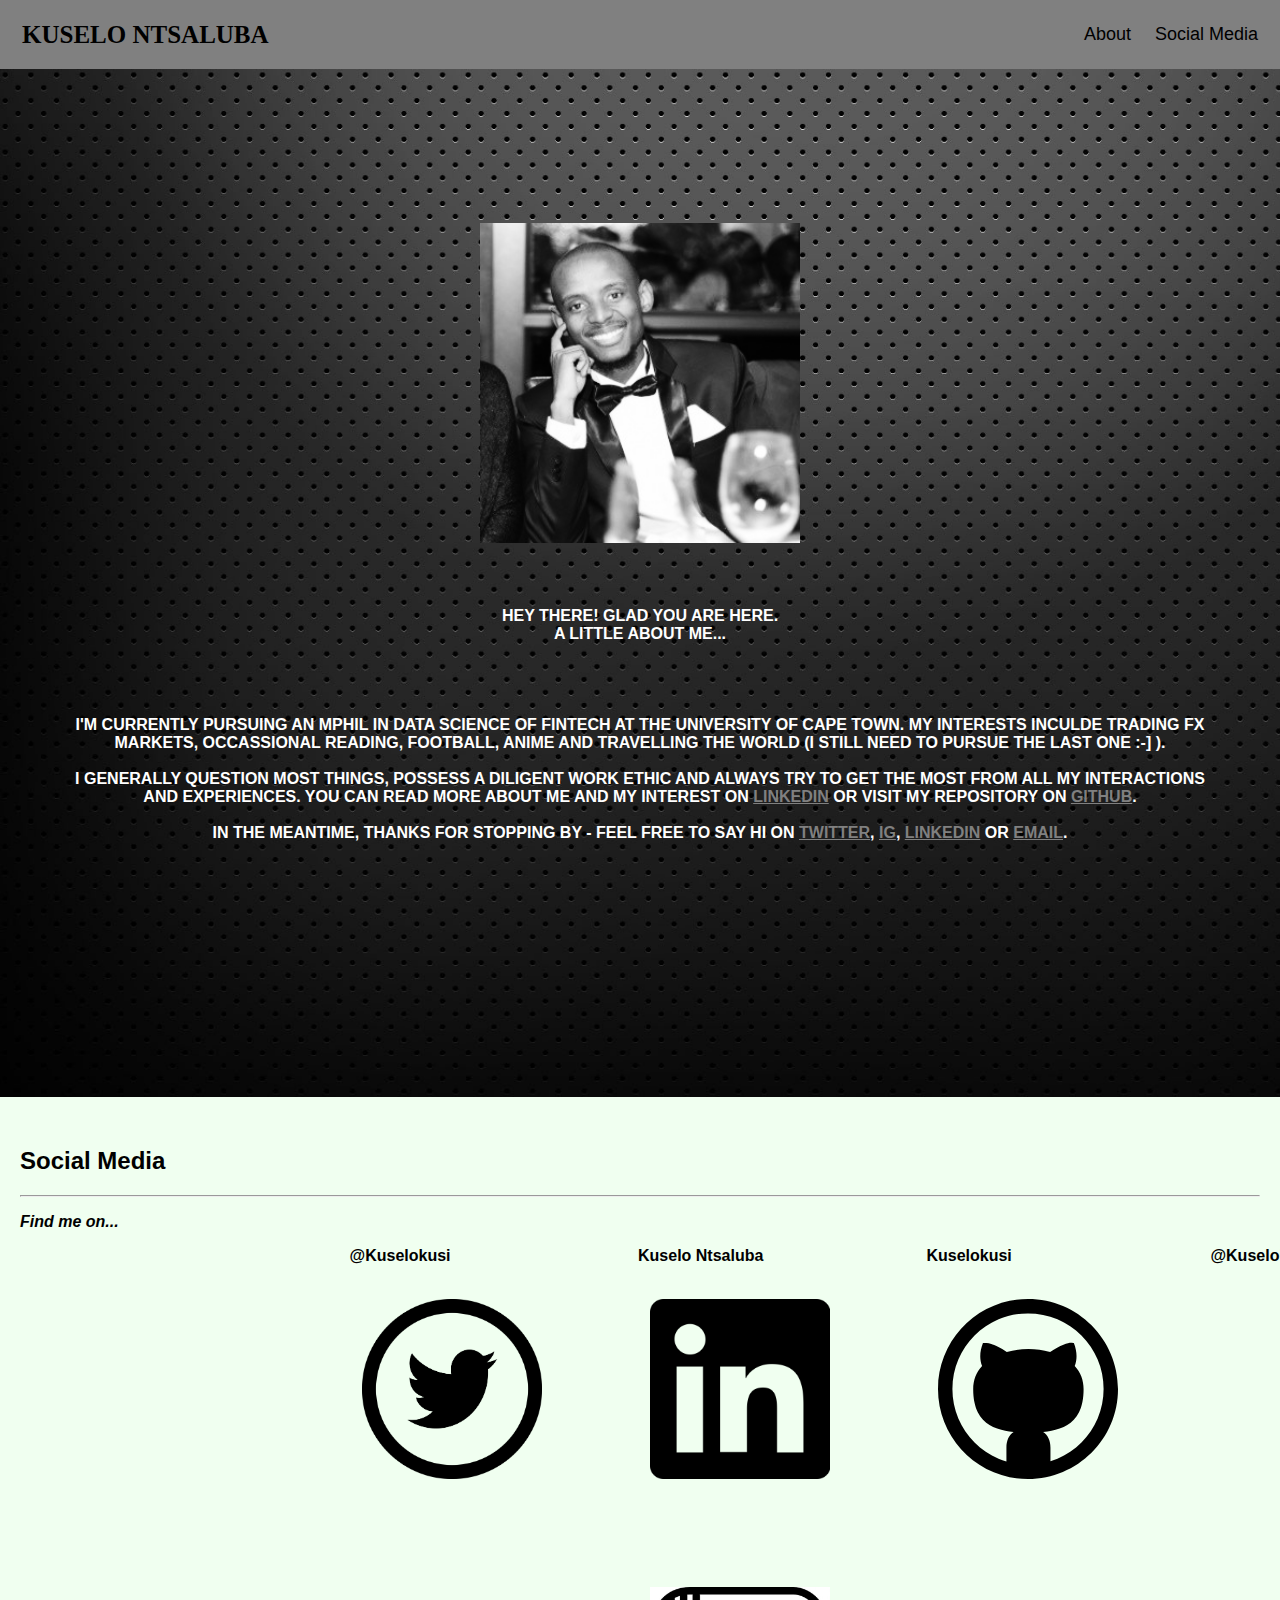
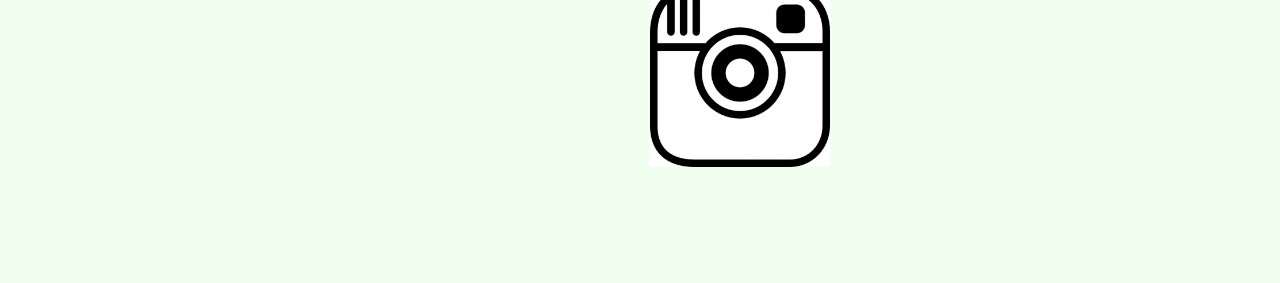
<file: last tutorial assignment/My_website/index.html>
<!DOCTYPE html>
<html>
	<head>
		<meta charset="utf-8">
		<meta http-equiv="X-UA-Compatible" content="IE=edge">
		<meta name="viewport" content="width=device-width, initial-scale=1">
		<!-- Style sheets -->
		<link rel="stylesheet" type="text/css" href="personalSite.css">
		<link rel="stylesheet" href="https://stackpath.bootstrapcdn.com/bootstrap/4.1.2/css/bootstrap.min.css" integrity="sha384-Smlep5jCw/wG7hdkwQ/Z5nLIefveQRIY9nfy6xoR1uRYBtpZgI6339F5dgvm/e9B" crossorigin="anonymous">
		<link rel="shortcut icon" type="image/png" href="Images/title_pic.png" sizes="32x32" />
		<title>Kuselo Ntsaluba</title>
	</head>
	<body>
		<div class="header">
			<a href="#" class="logo disableClick">KUSELO NTSALUBA</a>
			<div class="header-right">
				<a href="#about">About</a>
				<a href="#social-media">Social Media</a>
			</div>
		</div>
		<div class="col-md-12 col-xs-12 col-sm-12 col-lg-12 headerbg" id="about">
			<div class="container">
				<div class="row">
					<!-- left section of logo -->
					<div class="col-xs-12 col-sm-6 col-md-6 col-lg-6">
						<center><img src="Images/Me_linkedin_cropped.png" class="imgleft rounded img-thumbnail" style="margin-top:90px;"></center>
					</div>
					<!-- right section of logo -->
					<div class=" col-xs-12 col-sm-6 col-md-6 col-lg-6" style="margin-top:60px;">
						<center>
						<h4 style="color:white"><b>HEY THERE! GLAD YOU ARE HERE.<br /> A LITTLE ABOUT ME...</b></h4>
						<br /><br />
						<p class="text-center" style = "color:white">
							<strong>
							I'M CURRENTLY PURSUING AN MPHIL IN DATA SCIENCE OF FINTECH AT THE UNIVERSITY OF CAPE TOWN. MY INTERESTS INCULDE TRADING FX MARKETS, OCCASSIONAL READING, FOOTBALL, ANIME AND TRAVELLING THE WORLD (I STILL NEED TO PURSUE THE LAST ONE :-] ).<br /><br />I GENERALLY QUESTION MOST THINGS, POSSESS A DILIGENT WORK ETHIC AND ALWAYS TRY TO GET THE MOST FROM ALL MY INTERACTIONS AND EXPERIENCES. YOU CAN READ MORE ABOUT ME AND MY INTEREST ON <a target="_blank" href="https://www.linkedin.com/in/kuselontsaluba/" style="color:gray">LINKEDIN</a> OR VISIT MY REPOSITORY ON <a target="_blank" href="https://github.com/Kuselokusi" style="color:gray">GITHUB</a>.<br /><br />IN THE MEANTIME, THANKS FOR STOPPING BY - FEEL FREE TO SAY HI ON <a target="_blank" href="https://twitter.com/KuseloKusi" style="color:gray">TWITTER</a>, <a target="_blank" href="https://www.instagram.com/kuselokusi/" style="color:gray">IG</a>, <a target="_blank" href="https://www.linkedin.com/in/kuselontsaluba/" style="color:gray">LINKEDIN</a> OR <a target="_blank" href=href="mailto:noreply@example.com" style="color:gray">EMAIL</a>.
							</strong>
						</p>
						</center>
					</div>
				</div>
			</div>
		</div>
		<!-- social-media -->
		<div class="col-md-12 col-xs-12 col-sm-12 col-lg-12 text-center" id="social-media">
			<div class="container">
				<div class="row mb-4">
					<div class="col align-self-center">
						<h2><b>Social Media</b></h2>
						<hr>
						<p class="tagline"><b><em>Find me on...</em></b></p>
					</div>
				</div>
				<div class="row">
					<div class="logos">
						<center>
						<label for="twitter" id="twitter_label"><b>@Kuselokusi</b></label>
						<img src="Images/twitter.png" class="social-logos" id="twitter">
						<label for="linkedin" id="linkedin_label"><b>Kuselo Ntsaluba</b></label>
						<img src="Images/linkedin.png" class="social-logos" id="linkedin">
						<label for="gitHub" id="gitHub_label"><b>Kuselokusi</b></label>
						<img src="Images/gitHub.svg" class="social-logos" id="gitHub">
						<label for="instagram" id="instagram_label"><b>@Kuselokusi</b></label>
						<img src="Images/instagram.jpg" class="social-logos" id="instagram">
						</center>
					</div>
				</div>
			</div>
		</div>
		<!-- Include all compiled plugins (below), or include individual files as needed -->
		<script src="https://stackpath.bootstrapcdn.com/bootstrap/4.1.3/js/bootstrap.min.js" integrity="sha384-ChfqqxuZUCnJSK3+MXmPNIyE6ZbWh2IMqE241rYiqJxyMiZ6OW/JmZQ5stwEULTy" crossorigin="anonymous"></script>
		<script src="https://code.jquery.com/jquery-3.3.1.slim.min.js" integrity="sha384-q8i/X+965DzO0rT7abK41JStQIAqVgRVzpbzo5smXKp4YfRvH+8abtTE1Pi6jizo" crossorigin="anonymous"></script>
		<script src="personalSite.js"></script>
	</body>
</html>
</file>
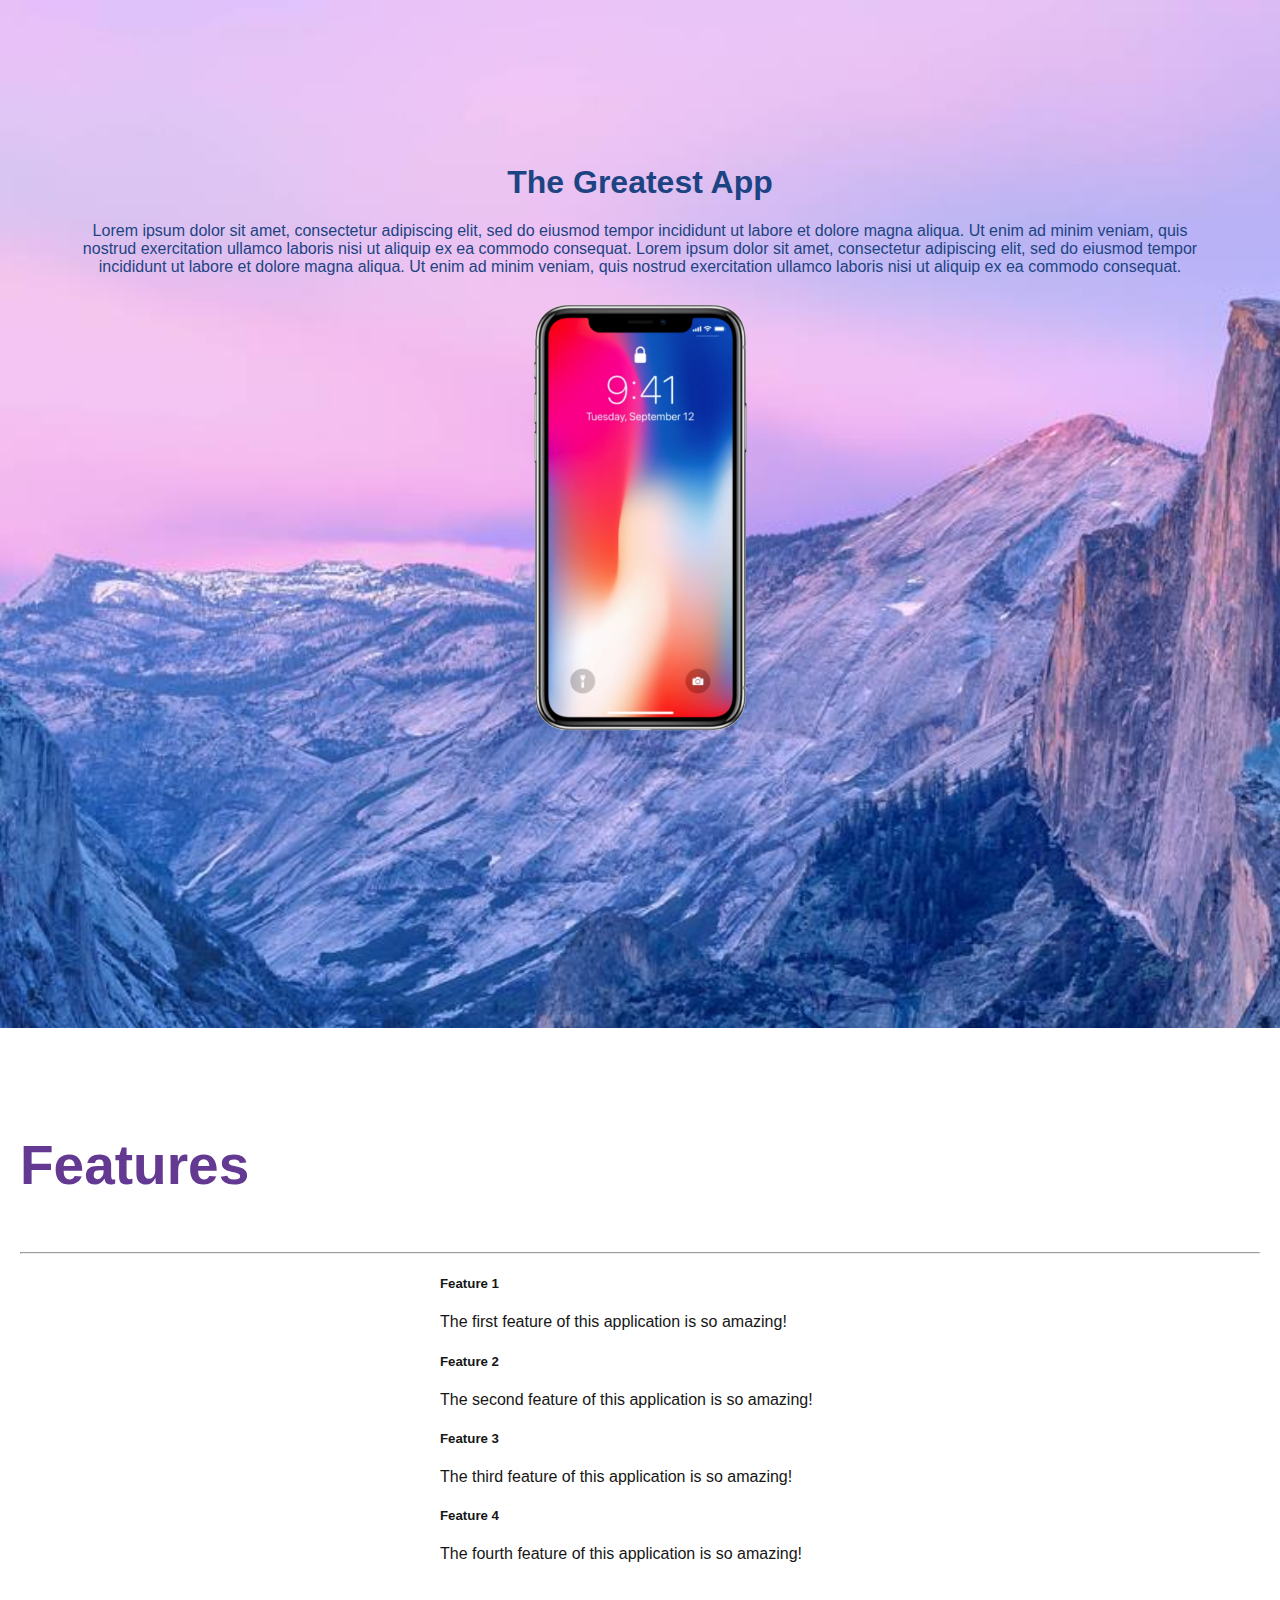
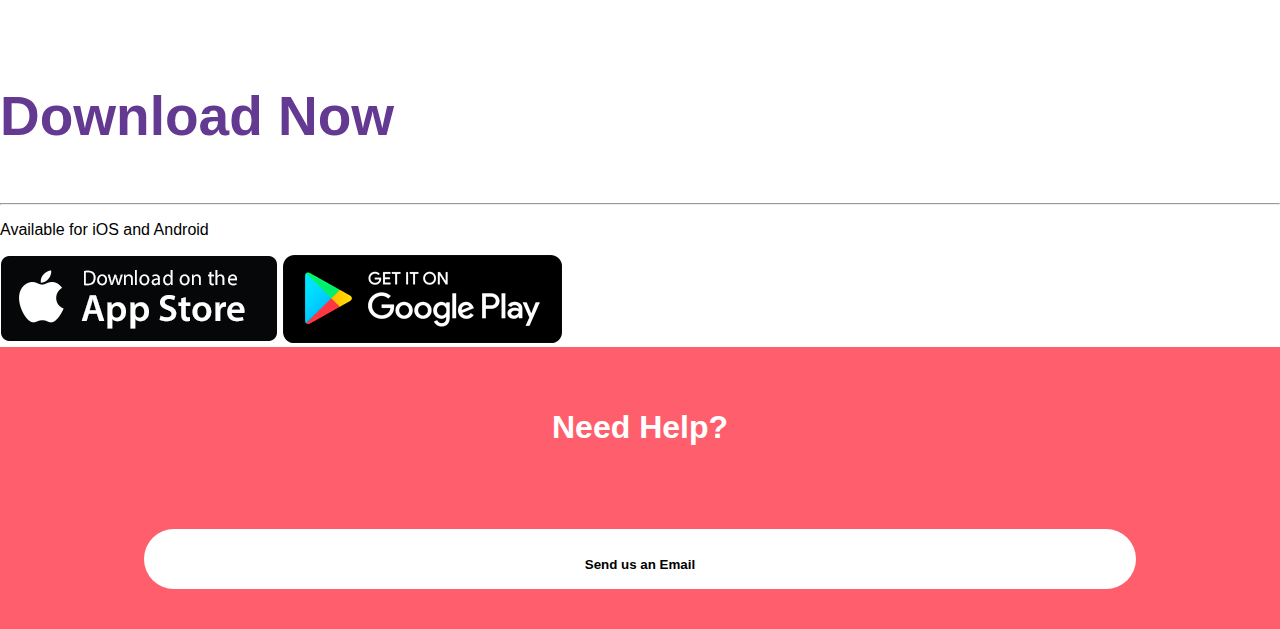
<file: last tutorial assignment/AppWebsiteExample/AppWebsiteExample/index.html>
<!DOCTYPE html>
<html>
    <head>
        <title>My_App</title>
        <!-- CSS and Bootstrap -->
        <link rel="stylesheet" href="https://stackpath.bootstrapcdn.com/bootstrap/4.1.2/css/bootstrap.min.css" integrity="sha384-Smlep5jCw/wG7hdkwQ/Z5nLIefveQRIY9nfy6xoR1uRYBtpZgI6339F5dgvm/e9B" crossorigin="anonymous">
        <script src="https://stackpath.bootstrapcdn.com/bootstrap/4.1.2/js/bootstrap.min.js" integrity="sha384-o+RDsa0aLu++PJvFqy8fFScvbHFLtbvScb8AjopnFD+iEQ7wo/CG0xlczd+2O/em" crossorigin="anonymous"></script>
        <link rel="stylesheet" type="text/css" href="style.css">
    </head>
    <body>
        <!-- full page logo -->
        <div class="col-md-12 col-xs-12 col-sm-12 col-lg-12 headerbg">
            <div class="container">
                <div class="row">
                    <!-- left section of logo -->
                    <div class="col-xs-12 col-sm-6 col-md-6 col-lg-6" style="margin-top:100px;">
                        <center>
                        <h1 style="color:#1d4482"> The Greatest App </h1>
                        <p class="text-center" style = "color:#1d4482">Lorem ipsum dolor sit amet, consectetur adipiscing elit, sed do eiusmod tempor incididunt ut labore et dolore magna aliqua. Ut enim ad minim veniam, quis nostrud exercitation ullamco laboris nisi ut aliquip ex ea commodo consequat. Lorem ipsum dolor sit amet, consectetur adipiscing elit, sed do eiusmod tempor incididunt ut labore et dolore magna aliqua. Ut enim ad minim veniam, quis nostrud exercitation ullamco laboris nisi ut aliquip ex ea commodo consequat.</p>
                        </center>
                    </div>
                    <!-- right section of logo -->
                    <div class="col-xs-12 col-sm-6 col-md-6 col-lg-6">
                        <center><img src="img/iphone.png" class="imgright"></center>
                    </div>
                </div>
            </div>
        </div>
        <!-- features -->
        <div class="col-md-12 col-xs-12 col-sm-12 col-lg-12 features text-center">
            <div class="container">
                <div class="row mb-4">
                    <div class="col align-self-center">
                        <h3><b>Features</b></h3>
                        <hr>
                    </div>
                </div>
                <div class="row">
                    <div class="card text-white bg-primary mb-3" style="max-width: 25rem;">
                        <div class="card-body">
                            <h5 class="card-title">Feature 1</h5>
                            <p class="card-text">The first feature of this application is so amazing!</p>
                        </div>
                    </div>
                    <div class="card text-white bg-primary mb-3" style="max-width: 25rem;">
                        <div class="card-body">
                            <h5 class="card-title">Feature 2</h5>
                            <p class="card-text">The second feature of this application is so amazing!</p>
                        </div>
                    </div>
                </div>
                <div class="row">
                    <div class="card text-white bg-primary mb-3" style="max-width: 25rem;">
                        <div class="card-body">
                            <h5 class="card-title">Feature 3</h5>
                            <p class="card-text">The third feature of this application is so amazing!</p>
                        </div>
                    </div>
                    <div class="card text-white bg-primary mb-3" style="max-width: 25rem;">
                        <div class="card-body">
                            <h5 class="card-title">Feature 4</h5>
                            <p class="card-text">The fourth feature of this application is so amazing!</p>
                        </div>
                    </div>
                </div>
            </div>
        </div>
        <!-- download -->
        <div class="col-md-12 col-xs-12 col-sm-12 col-lg-12 download text-center">
            <div class="container">
                <div class="row">
                    <div class="col align-self-center mb-5">
                        <h3><b>Download Now</b></h3>
                        <hr>
                        <p class="tagline">Available for iOS and Android</p>
                    </div>
                </div>
                <div class="row">
                    <div class="col align-self-center mb-5">
                        <a href="itunes.com" class="mr-5 downloadbtn"><img src="img/apple.png"></a>
                        <a href="play.google.com" class="downloadbtn"><img src="img/android.png"></a>
                    </div>
                </div>
            </div>
        </div>
        <!-- footer section -->
        <div class="col-md-12 col-xs-12 col-sm-12 col-lg-12 footer text-center">
            <div class="container">
                <div class="row">
                    <div class="col-md-4 col-sm-4 col-lg-4"></div>
                    <div class="col-md-4 col-sm-4 col-lg-4">
                        <center>
                        <h1><b>Need Help?</b></h1>
                        </center>
                        <center>
                        <a href="mailto:myemail@example.com">
                            <button>
                            <h4><b>Send us an Email</b></h4>
                            </button>
                        </a></center>
                    </div>
                    <div class="col-md-4 col-sm-4 col-lg-4"></div>
                </div>
            </div>
        </div>
    </body>
    <script src="https://code.jquery.com/jquery-3.3.1.slim.min.js" integrity="sha384-q8i/X+965DzO0rT7abK41JStQIAqVgRVzpbzo5smXKp4YfRvH+8abtTE1Pi6jizo" crossorigin="anonymous"></script>
    <script src="https://cdnjs.cloudflare.com/ajax/libs/popper.js/1.14.3/umd/popper.min.js" integrity="sha384-ZMP7rVo3mIykV+2+9J3UJ46jBk0WLaUAdn689aCwoqbBJiSnjAK/l8WvCWPIPm49" crossorigin="anonymous"></script>
</html>
</file>
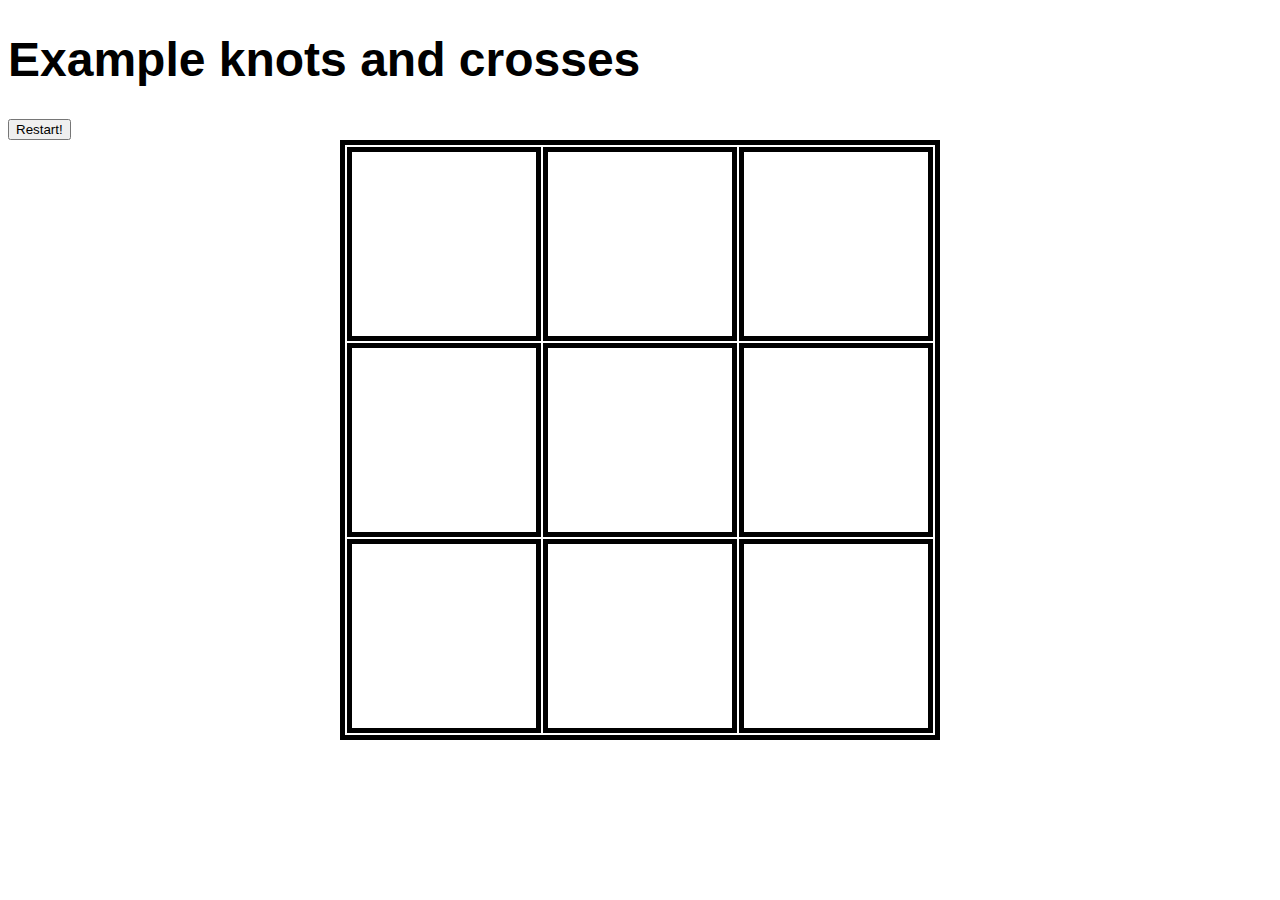
<file: knots and crosses/example.html>
<!DOCTYPE html>
<!--This is a comment-->
<html>
    <head>
        <link rel="stylesheet" href="example.css">
        <link rel="stylesheet" href="https://stackpath.bootstrapcdn.com/bootstrap/4.1.2/css/bootstrap.min.css" integrity="sha384-Smlep5jCw/wG7hdkwQ/Z5nLIefveQRIY9nfy6xoR1uRYBtpZgI6339F5dgvm/e9B" crossorigin="anonymous">
        <div class="container">
            <div class="jumbotron">
                <h1>Example knots and crosses</h1>
                <button id="button1" type="button" class="btn btn-primary">Restart!</button>
            </div>
        </div>
    </head>
    <body>
        <div class="container">
            <table id="table1" align="center" border="1" width="600" height="600">
                <tr>
                    <td id="t00" class="table-cell"></td> <!--td IDs were meant for js file, but not used-->
                    <td id="t01" class="table-cell"></td>
                    <td id="t02" class="table-cell"></td>
                </tr>
                <tr>
                    <td id="t10" class="table-cell"></td>
                    <td id="t11" class="table-cell"></td>
                    <td id="t12" class="table-cell"></td>
                </tr>
                <tr>
                    <td id="t20" class="table-cell"></td>
                    <td id="t21" class="table-cell"></td>
                    <td id="t22" class="table-cell"></td>
                </tr>
            </table>
        </div>
        <script src="https://code.jquery.com/jquery-3.3.1.slim.min.js" integrity="sha384-q8i/X+965DzO0rT7abK41JStQIAqVgRVzpbzo5smXKp4YfRvH+8abtTE1Pi6jizo" crossorigin="anonymous"></script>
        <script src="https://cdnjs.cloudflare.com/ajax/libs/popper.js/1.14.3/umd/popper.min.js" integrity="sha384-ZMP7rVo3mIykV+2+9J3UJ46jBk0WLaUAdn689aCwoqbBJiSnjAK/l8WvCWPIPm49" crossorigin="anonymous"></script>
        <script src="https://stackpath.bootstrapcdn.com/bootstrap/4.1.3/js/bootstrap.min.js" integrity="sha384-ChfqqxuZUCnJSK3+MXmPNIyE6ZbWh2IMqE241rYiqJxyMiZ6OW/JmZQ5stwEULTy" crossorigin="anonymous"></script>
        <script src="example.js"></script>
    </body>
</html>
</file>
<file: last tutorial assignment/My_website/personalSite.css>
html {
  height: 100%;
}

body { 
  height: 100%;
  background: honeydew;
  margin: 0;
  font-family: Arial;
}

h4 {
  font-weight: bold;
}

.imgleft{
  width: 320px;
}

.header {
  overflow: hidden;
  background-color: gray;
  padding: 10px 10px;
}

.header a {
  float: left;
  color: black;
  text-align: center;
  padding: 12px;
  text-decoration: none;
  font-size: 18px; 
  line-height: 25px;
  border-radius: 4px;
}

.header a.logo {
  font-family: "Times New Roman";
  font-size: 25px;
  font-weight: bold;
}

.disableClick{
    pointer-events: none;
}

.header-right a:hover {
  background-color: #ddd;
  color: black;
}

.header-right {
  float: right;
}

@media screen and (max-width: 500px) {
  .header a {
    float: none;
    display: block;
    text-align: left;
  }
  .header-right {
    float: none;
  }
}

.headerbg {
  background-image: url('Images/back.jpg');
  background-size: cover;
  color:#FFF;
  padding: 5%;
  height: 100%;
  }

  #social-media {

  padding-top: 30px;
  padding-bottom:  60px;
  padding-left: 20px;
  padding-right: 20px;
}

.social-logos {
  width: 180px;
  padding: 5%;
}

.social-logos:hover {
  box-shadow: 0 4px 4px 0 rgba(0, 0, 0, 0.4), 0 6px 20px 0 rgba(0, 0, 0, 0.59);
}

.logos {
  padding-left: 200px;
}

label {
  position: absolute;
  padding-left: 40px;
}
</file>
<file: last tutorial assignment/AppWebsiteExample/AppWebsiteExample/style.css>
html,body{
	margin:0;
	font-family: sans-serif;
	position: relative;
	height: 100%;
}

.headerbg {
	background-image: url('img/back.jpg');
	background-size: cover;
	color:#FFF;
	padding: 5%;
	height: 100%;
}

.logo {
	width: 80%;
	margin-top:30%;
}

.imgright{
	width: 600px;
}

h3{
	color: #633991;
	font-size: 55px;
	font-weight: 500;
}

.card {
	margin: 0 auto;
	float: none;
	margin-bottom: 10px;
}

.card:hover {
	box-shadow: 0 4px 8px 0 rgba(0, 0, 0, 0.4), 0 6px 20px 0 rgba(0, 0, 0, 0.59);
}

.footer{
	background: #FF5F6D;
	padding-top: 40px;
	padding-bottom:  40px;
	padding-left: 20px;
	padding-right: 20px;
	margin: 0;
	color:#fff;
}

.features {

	padding-top: 50px;
	padding-bottom:  50px;
	padding-left: 20px;
	padding-right: 20px;
	color:#161616;
}

.footer button {
	background: #fff;
	height: 60px;
	padding: 10px;
	width:80%;
	border-radius: 80px 80px 80px 80px;
	margin-top:5%;
	border:none;
}
</file>
<file: knots and crosses/example.css>
.jumbotron h1 {

  color: "gray";
  font-size: 48px;  
  font-family: 'Shift', sans-serif;
  font-weight: bold;

}

table,td {
	font-size: 60px;
	font-weight: bold;
	table-layout: fixed;
	text-align: center;
	background: '';
	border: 5px solid black;
}
</file>
